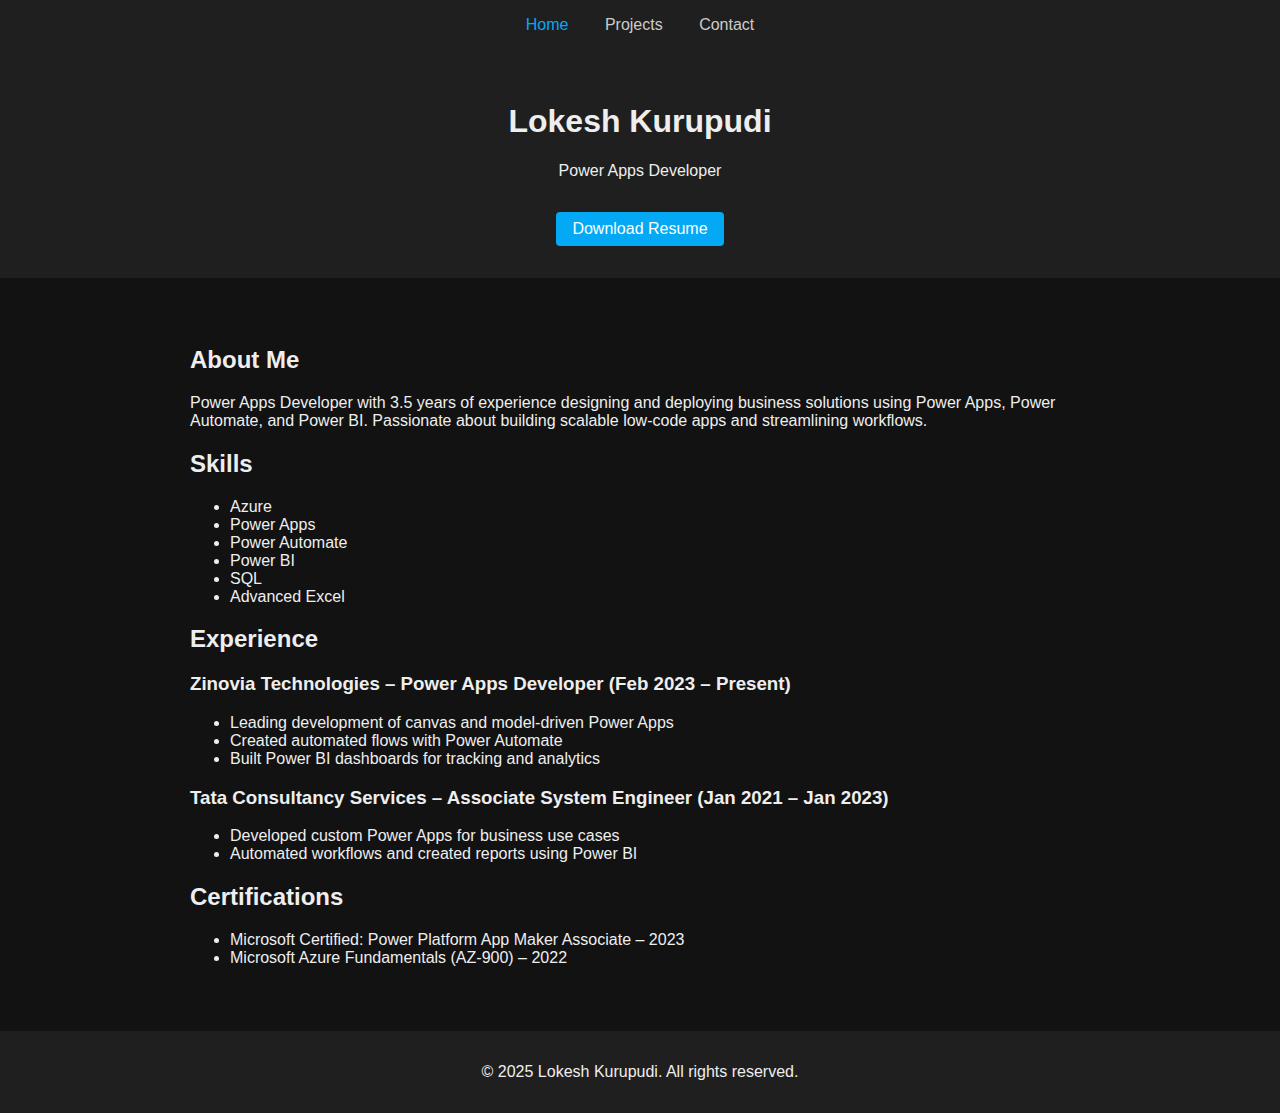
<file: index.html>
<!DOCTYPE html>
<html lang="en">
<head>
  <meta charset="UTF-8" />
  <meta name="viewport" content="width=device-width, initial-scale=1.0" />
  <title>Lokesh Kurupudi | Power Apps Developer</title>
  <link rel="stylesheet" href="style.css" />
</head>
<body class="dark">
  <nav>
    <ul>
      <li><a href="index.html" class="active">Home</a></li>
      <li><a href="projects.html">Projects</a></li>
      <li><a href="contact.html">Contact</a></li>
    </ul>
  </nav>
  <header>
    <h1>Lokesh Kurupudi</h1>
    <p>Power Apps Developer</p>
    <a class="button" href="LOKESH_KURUPUDI_Resume.pdf" download>Download Resume</a>
  </header>
  <main>
    <section>
      <h2>About Me</h2>
      <p>Power Apps Developer with 3.5 years of experience designing and deploying business solutions using Power Apps, Power Automate, and Power BI. Passionate about building scalable low-code apps and streamlining workflows.</p>
    </section>
    <section>
      <h2>Skills</h2>
      <ul>
        <li>Azure</li><li>Power Apps</li><li>Power Automate</li><li>Power BI</li><li>SQL</li><li>Advanced Excel</li>
      </ul>
    </section>
    <section>
      <h2>Experience</h2>
      <h3>Zinovia Technologies – Power Apps Developer (Feb 2023 – Present)</h3>
      <ul>
        <li>Leading development of canvas and model-driven Power Apps</li>
        <li>Created automated flows with Power Automate</li>
        <li>Built Power BI dashboards for tracking and analytics</li>
      </ul>
      <h3>Tata Consultancy Services – Associate System Engineer (Jan 2021 – Jan 2023)</h3>
      <ul>
        <li>Developed custom Power Apps for business use cases</li>
        <li>Automated workflows and created reports using Power BI</li>
      </ul>
    </section>
    <section>
      <h2>Certifications</h2>
      <ul>
        <li>Microsoft Certified: Power Platform App Maker Associate – 2023</li>
        <li>Microsoft Azure Fundamentals (AZ-900) – 2022</li>
      </ul>
    </section>
  </main>
  <footer>&copy; 2025 Lokesh Kurupudi. All rights reserved.</footer>
</body>
</html>
</file>
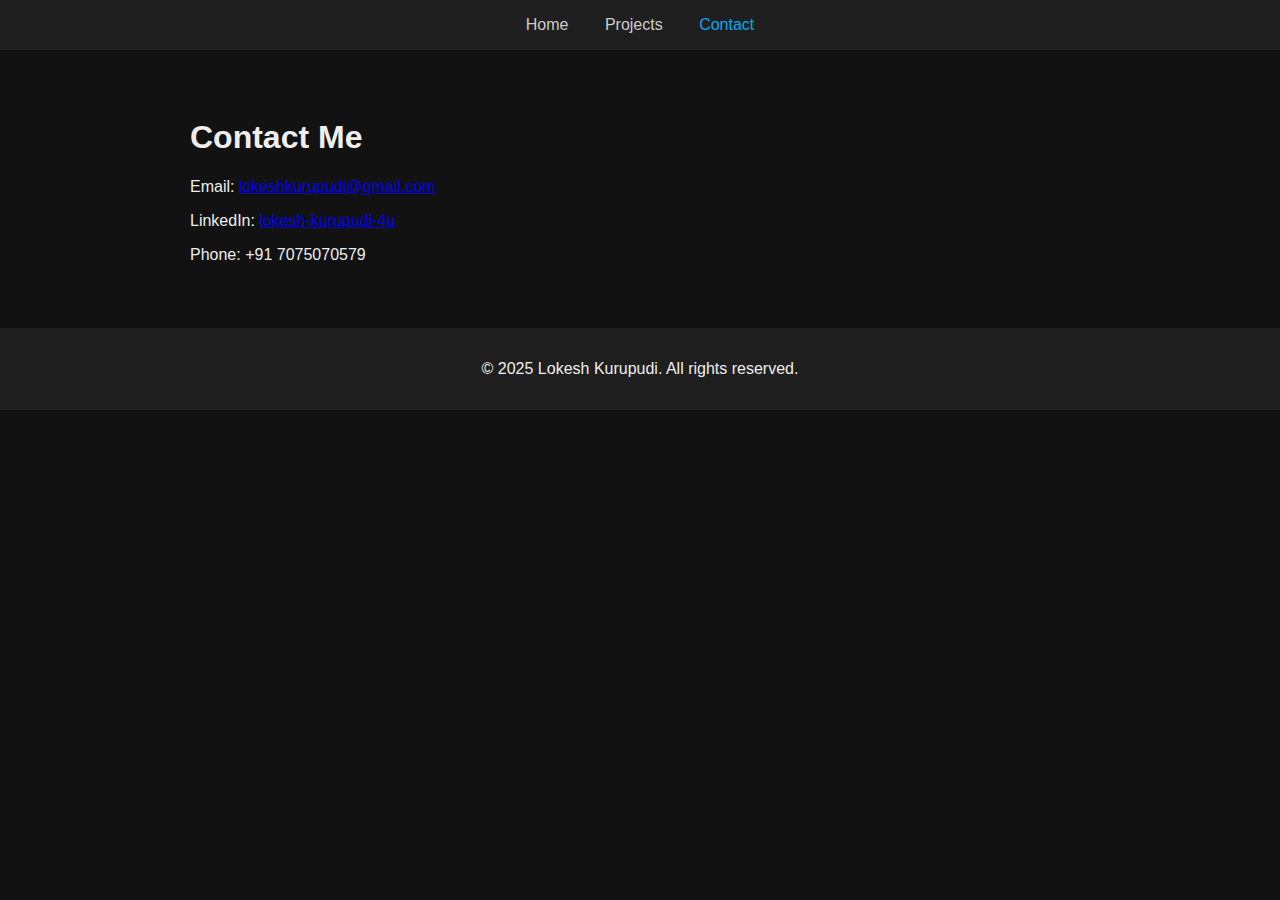
<file: contact.html>
<!DOCTYPE html>
<html lang="en">
<head>
  <meta charset="UTF-8" />
  <meta name="viewport" content="width=device-width, initial-scale=1.0" />
  <title>Contact | Lokesh Kurupudi</title>
  <link rel="stylesheet" href="style.css" />
</head>
<body class="dark">
  <nav>
    <ul>
      <li><a href="index.html">Home</a></li>
      <li><a href="projects.html">Projects</a></li>
      <li><a href="contact.html" class="active">Contact</a></li>
    </ul>
  </nav>
  <main>
    <h1>Contact Me</h1>
    <p>Email: <a href="mailto:lokeshkurupudi@gmail.com">lokeshkurupudi@gmail.com</a></p>
    <p>LinkedIn: <a href="https://www.linkedin.com/in/lokesh-kurupudi-4u" target="_blank">lokesh-kurupudi-4u</a></p>
    <p>Phone: +91 7075070579</p>
  </main>
  <footer>&copy; 2025 Lokesh Kurupudi. All rights reserved.</footer>
</body>
</html>
</file>
<file: style.css>
body {
  margin: 0;
  font-family: 'Segoe UI', sans-serif;
  background-color: #121212;
  color: #eee;
}
nav {
  background: #1f1f1f;
  padding: 1rem;
  text-align: center;
}
nav ul {
  padding: 0;
  margin: 0;
  list-style: none;
}
nav ul li {
  display: inline;
  margin: 0 1rem;
}
nav ul li a {
  color: #ccc;
  text-decoration: none;
}
nav ul li a.active, nav ul li a:hover {
  color: #03a9f4;
}
header, footer {
  text-align: center;
  padding: 2rem;
  background-color: #1f1f1f;
}
.button {
  display: inline-block;
  padding: 0.5rem 1rem;
  margin-top: 1rem;
  background: #03a9f4;
  color: #fff;
  border: none;
  border-radius: 4px;
  text-decoration: none;
}
main {
  max-width: 900px;
  margin: 2rem auto;
  padding: 1rem;
}
.project {
  margin-bottom: 2rem;
}
.project img {
  max-width: 100%;
  border-radius: 8px;
  margin-bottom: 1rem;
}
</file>
